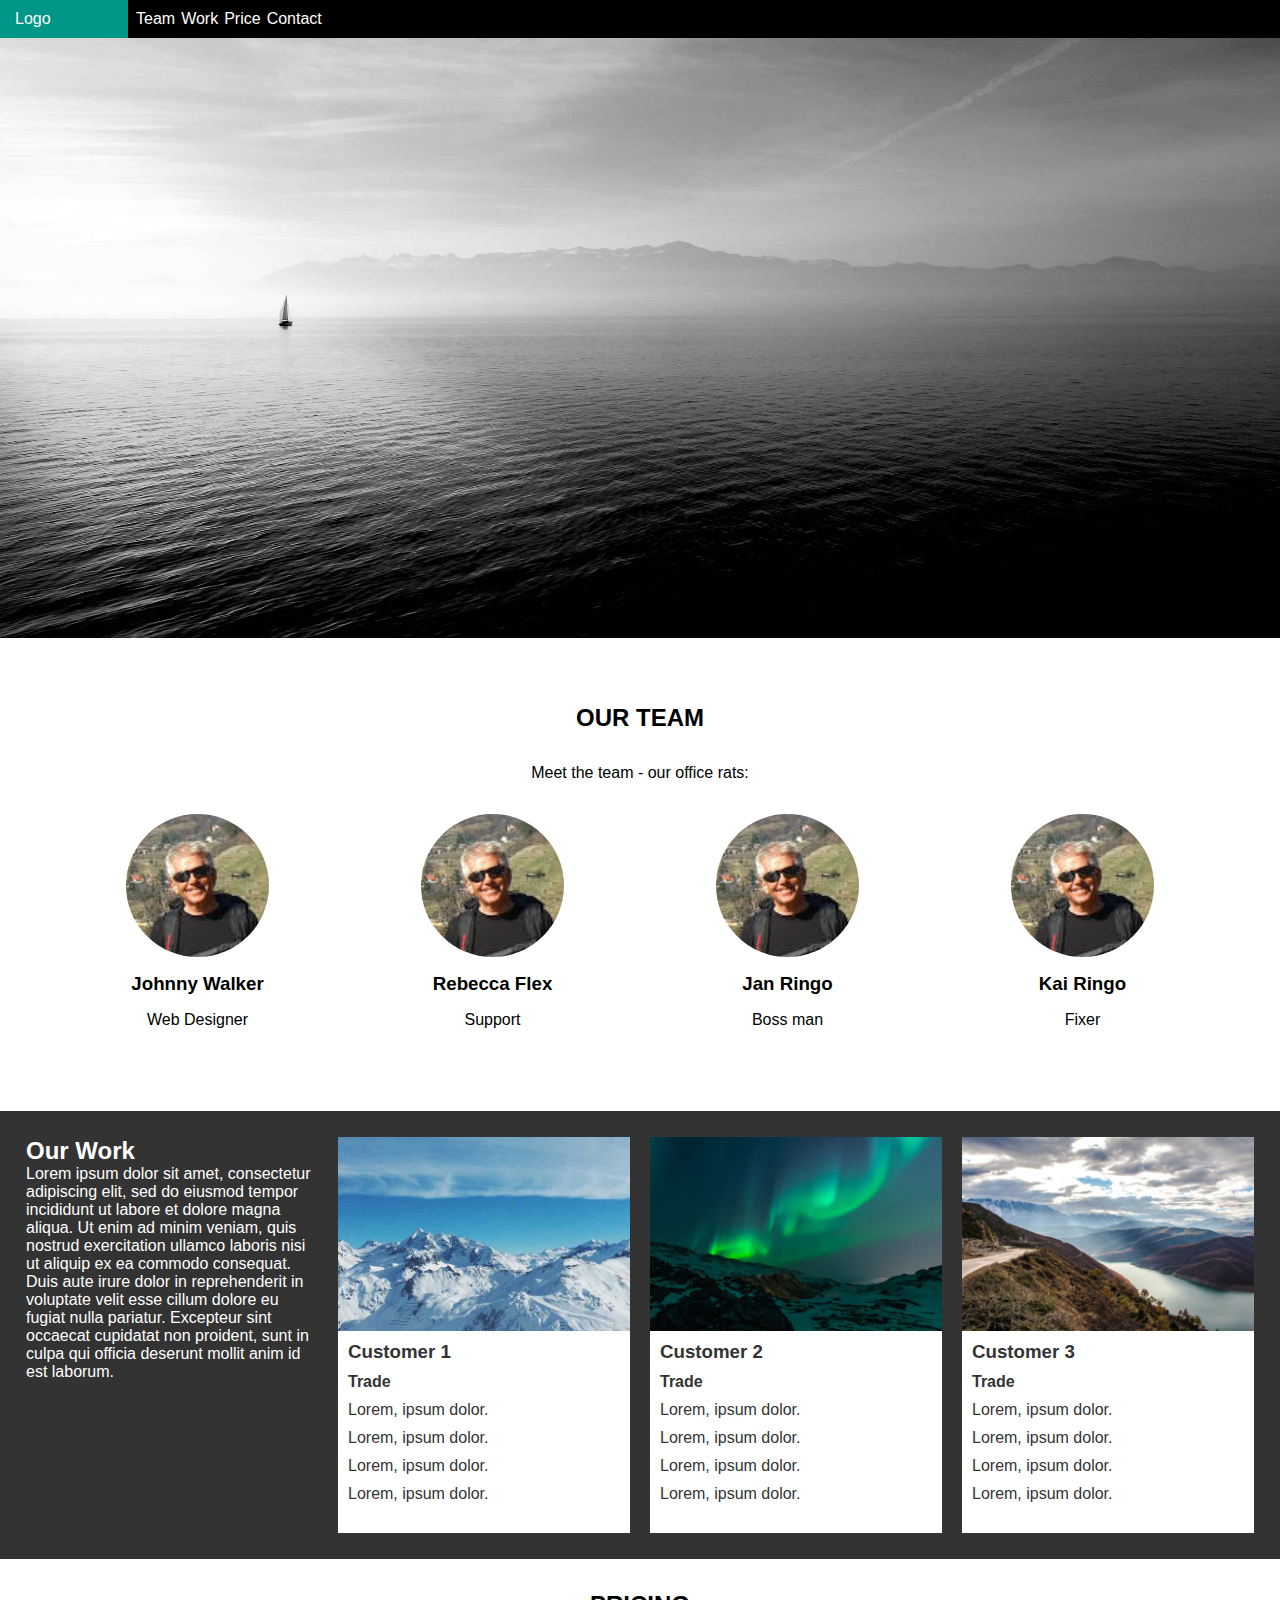
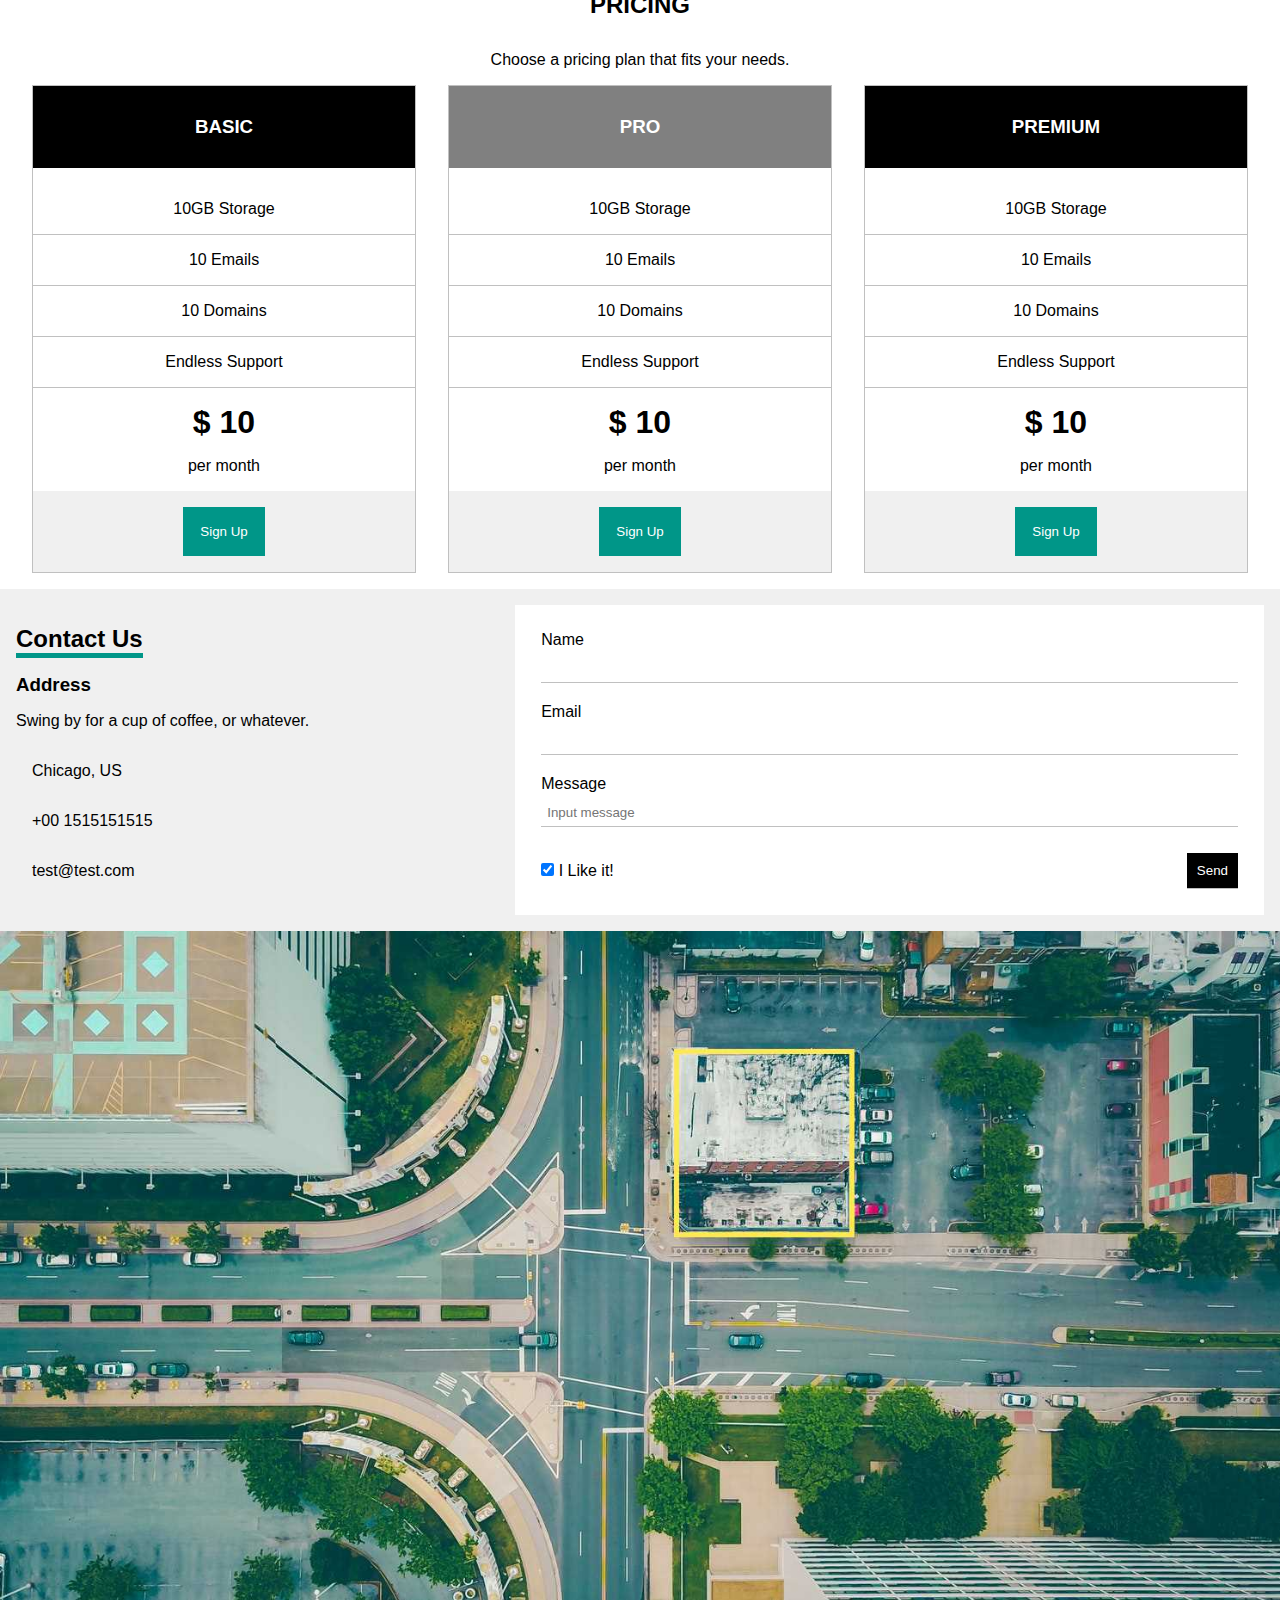
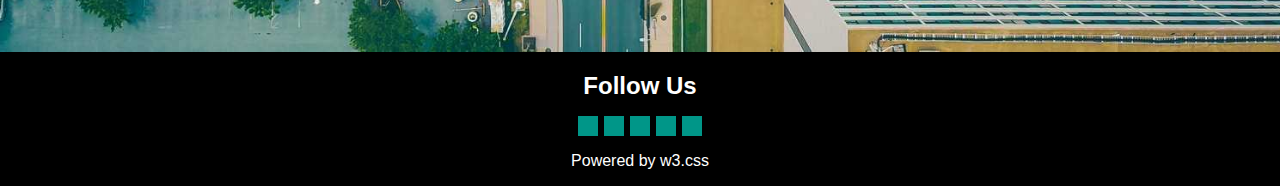
<file: 1-OrcunFirstResponsiveDesign/index.html>
<!DOCTYPE html>
<html lang="tr">
<head>
    <meta charset="UTF-8">
    <meta name="viewport" content="width=device-width, initial-scale=1.0">
    <title>Responsive Design</title>
    <link rel="stylesheet" href="https://cdnjs.cloudflare.com/ajax/libs/font-awesome/6.6.0/css/all.min.css" integrity="sha512-Kc323vGBEqzTmouAECnVceyQqyqdsSiqLQISBL29aUW4U/M7pSPA/gEUZQqv1cwx4OnYxTxve5UMg5GT6L4JJg==" crossorigin="anonymous" referrerpolicy="no-referrer" />
    <link rel="stylesheet" href="./style.css">
</head>
<body>
    <div class="container">
        <header id="header">
            <div id="logo"><i class="fa-solid fa-house"></i> Logo</div>
            <nav id="header-nav">                
                <ul id="nav-list">
                    <li class="nav-list-item"><a href="#team">Team</a></li>
                    <li class="nav-list-item"><a href="#works">Work</a></li>
                    <li class="nav-list-item"><a href="#pricing">Price</a></li>
                    <li class="nav-list-item"><a href="#contact">Contact</a></li>
                </ul>             
                <div id="search"><i class="fa-solid fa-magnifying-glass"></i></div>
            </nav>
        </header>
        <section id="page-image">
            <img src="./images/sailboat.jpg" alt="Sailboat">
        </section>
        <section id="team">
            <h2>OUR TEAM</h2>
            <p>Meet the team - our office rats:</p>
            <div id="team-cards">
                <div class="card">
                    <img src="./images/avatar.jpg" alt="avatar">
                    <h3>Johnny Walker</h3>
                    <p>Web Designer</p>
                </div>
                <div class="card">
                    <img src="./images/avatar.jpg" alt="avatar">
                    <h3>Rebecca Flex</h3>
                    <p>Support</p>
                </div>
                <div class="card">
                    <img src="./images/avatar.jpg" alt="avatar">
                    <h3>Jan Ringo</h3>
                    <p>Boss man</p>
                </div>
                <div class="card">
                    <img src="./images/avatar.jpg" alt="avatar">
                    <h3>Kai Ringo</h3>
                    <p>Fixer</p>
                </div>
            </div>
        </section>
        <section id="works">
            <div id="work-text" class="work-card">
                <h2>Our Work</h2>
                <p>Lorem ipsum dolor sit amet, consectetur adipiscing elit, sed do eiusmod tempor incididunt ut labore et dolore magna aliqua. Ut enim ad minim veniam, quis nostrud exercitation ullamco laboris nisi ut aliquip ex ea commodo consequat. Duis aute irure dolor in reprehenderit in voluptate velit esse cillum dolore eu fugiat nulla pariatur. Excepteur sint occaecat cupidatat non proident, sunt in culpa qui officia deserunt mollit anim id est laborum.</p>
            </div>
            <div class="work-card">
                <img src="./images/snow.jpg" alt="Snow">
                <div class="card-text">
                    <h3>Customer 1</h3>
                    <h4>Trade</h4>
                    <ul id="work-list">
                        <li class="work-list-item">Lorem, ipsum dolor.</li>
                        <li class="work-list-item">Lorem, ipsum dolor.</li>
                        <li class="work-list-item">Lorem, ipsum dolor.</li>
                        <li class="work-list-item">Lorem, ipsum dolor.</li>
                    </ul>   
                </div>
                
            </div>
            <div class="work-card">
                <img src="./images/lights.jpg" alt="Light">
                <div class="card-text">
                    <h3>Customer 2</h3>
                    <h4>Trade</h4>
                    <ul id="work-list">
                        <li class="work-list-item">Lorem, ipsum dolor.</li>
                        <li class="work-list-item">Lorem, ipsum dolor.</li>
                        <li class="work-list-item">Lorem, ipsum dolor.</li>
                        <li class="work-list-item">Lorem, ipsum dolor.</li>
                    </ul>
                </div>
                
            </div>
            <div class="work-card">
                <img src="./images/mountains.jpg" alt="mountains">
                <div class="card-text">
                    <h3>Customer 3</h3>
                    <h4>Trade</h4>
                    <ul id="work-list">
                        <li class="work-list-item">Lorem, ipsum dolor.</li>
                        <li class="work-list-item">Lorem, ipsum dolor.</li>
                        <li class="work-list-item">Lorem, ipsum dolor.</li>
                        <li class="work-list-item">Lorem, ipsum dolor.</li>
                    </ul>
                </div>
                
            </div>
        </section>
        <section id="pricing">
            <h2>PRICING</h2>
            <p>Choose a pricing plan that fits your needs.</p>
            <div id="products">
                <div class="product">
                    <h3>BASIC</h3>
                    <ul>
                        <li>10GB Storage</li>
                        <li>10 Emails</li>
                        <li>10 Domains</li>
                        <li>Endless Support</li>
                    </ul>
                    <div class="price">
                        <p>$ 10</p>
                        <span>per month</span>
                    </div>
                    <div class="button-box">
                        <button class="sign-up">Sign Up</button>
                    </div>
                </div>
                <div id="pro" class="product">
                    <h3>PRO</h3>
                    <ul>
                        <li>10GB Storage</li>
                        <li>10 Emails</li>
                        <li>10 Domains</li>
                        <li>Endless Support</li>
                    </ul>
                    <div class="price">
                        <p>$ 10</p>
                        <span>per month</span>
                    </div>
                    <div class="button-box">
                        <button class="sign-up">Sign Up</button>
                    </div>
                </div>
                <div class="product">
                    <h3>PREMIUM</h3>
                    <ul>
                        <li>10GB Storage</li>
                        <li>10 Emails</li>
                        <li>10 Domains</li>
                        <li>Endless Support</li>
                    </ul>
                    <div class="price">
                        <p>$ 10</p>
                        <span>per month</span>
                    </div>
                    <div class="button-box">
                        <button class="sign-up">Sign Up</button>
                    </div>
                </div>
            </div>
        </section>
        <section id="contact">
            <div id="contact-info">
                <h2 id="contact-header">Contact Us</h2>
                <h3 id="contact-title">Address</h3>
                <p id="contact-text">Swing by for a cup of coffee, or whatever.</p>
                <ul id="contact-list">
                    <li class="contact-list-item"><i class="fa-solid fa-location-dot fa-shake"></i> Chicago, US</li>
                    <li class="contact-list-item"><i class="fa-solid fa-phone fa-beat"></i> +00 1515151515</li>
                    <li class="contact-list-item"><i class="fa-solid fa-envelope fa-bounce"></i> test@test.com</li>
                </ul>
            </div>
            <form id="contact-form">
                <div class="form-control">
                    <label for="name">Name</label>
                    <input type="text" id="name">
                </div>
                <div class="form-control">
                    <label for="email">Email</label>
                    <input type="email" id="email">
                </div>
                <div class="form-control">
                    <label for="message">Message</label>
                    <input type="text" id="message" placeholder="Input message">
                </div>
                <div id="button-check" class="form-control">
                    <div>
                        <input type="checkbox" value="I Like it!" checked> <label for="">I Like it!</label>
                    </div>
                    <input id="send-button" type="submit" value="Send">
                </div>
            </form>          
        </section>
        <section id="map">
            <img src="./images/map.jpg" alt="map">
        </section>
        <footer id="footer">
            <h2>Follow Us</h2>
            <ul>
                <li><i class="fa-brands fa-facebook"></i></li>
                <li><i class="fa-brands fa-twitter"></i></li>
                <li><i class="fa-brands fa-google-plus-g"></i></li>
                <li><i class="fa-brands fa-instagram"></i></li>
                <li><i class="fa-brands fa-linkedin"></i></li>
            </ul>
            <span>Powered by w3.css</span>
        </footer>
    </div>
</body>
</html>
</file>
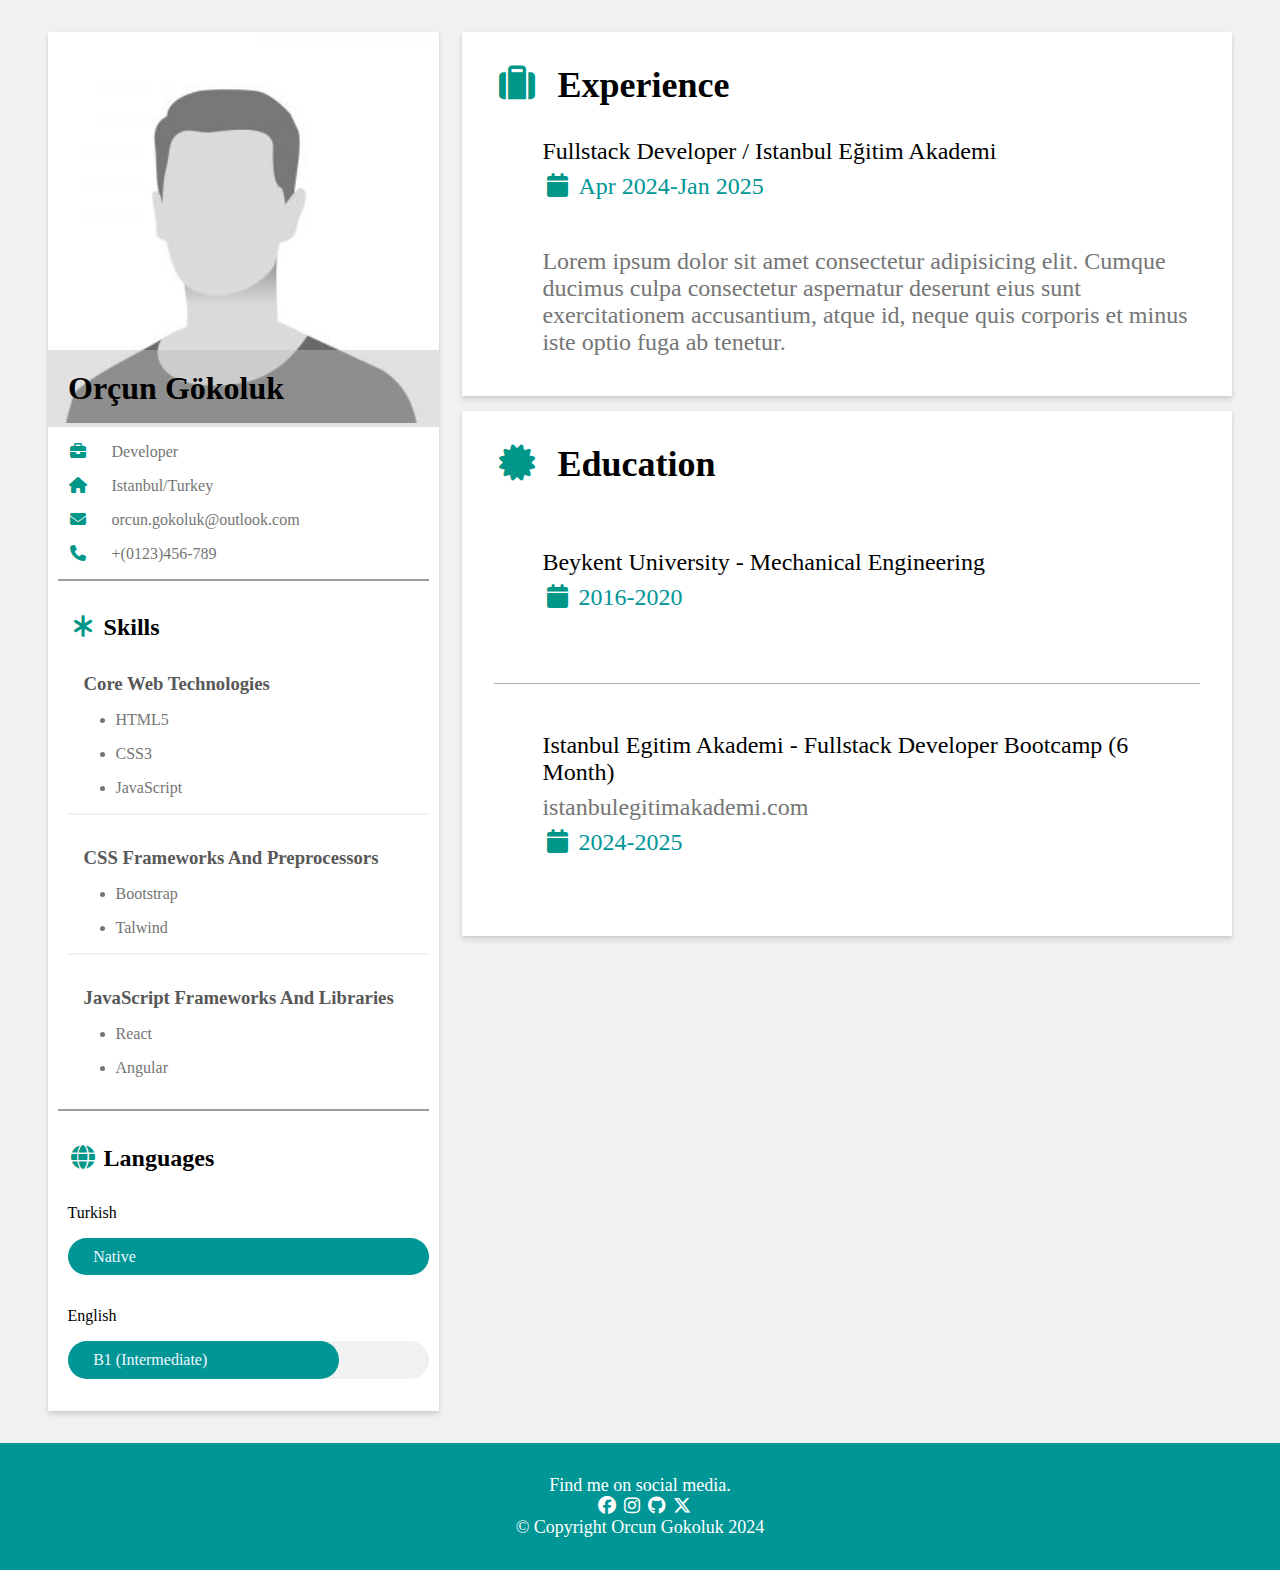
<file: 2-OrcunCvTasarım/index.html>
<!DOCTYPE html>
<html lang="tr">
<head>
    <meta charset="UTF-8">
    <meta name="viewport" content="width=device-width, initial-scale=1.0">
    <title>Document</title>
    <link rel="stylesheet" href="./style.css">
    <link rel="stylesheet" href="https://cdnjs.cloudflare.com/ajax/libs/font-awesome/6.6.0/css/all.min.css">
</head>
<body>
<div class="main">
    <section class="generals">     
        <header>
            <img src="./img/Depositphotos.jpg" alt="PlaceholderPhoto">
            <h1>Orçun Gökoluk</h1>
        </header>
        <article class="personal-info general-info">
            <ul>
                <li><i class="fa fa-briefcase fa-fw w3-margin-right w3-large w3-text-teal"></i> &emsp; Developer</li>
                <li><i class="fa fa-home fa-fw w3-margin-right w3-large w3-text-teal"></i> &emsp; Istanbul/Turkey</li>
                <li><i class="fa fa-envelope fa-fw w3-margin-right w3-large w3-text-teal"></i> &emsp; orcun.gokoluk@outlook.com</li>
                <li><i class="fa fa-phone fa-fw w3-margin-right w3-large w3-text-teal"></i>  &emsp; +(0123)456-789</li>
            </ul>
        </article>
        <article class="skills general-info">
           
            <h2> <i class="fa fa-asterisk fa-fw w3-margin-right w3-text-teal"></i>&nbsp;Skills</h2>
            <h3>Core Web Technologies</h3>
            <ul class="skill-lists">
                <li>HTML5</li>
                <li>CSS3</li>
                <li>JavaScript</li>
            </ul>
            <h3>CSS Frameworks And Preprocessors</h3>
            <ul class="skill-lists">
                <li>Bootstrap</li>
                <li>Talwind</li>
            </ul>
            <h3>JavaScript Frameworks And Libraries</h3>
            <ul class="skill-lists">
                <li>React</li>
                <li>Angular</li>
            </ul>
        </article>

        <article  class="Languages general-info">
            
            <h2><i class="fa fa-globe fa-fw w3-margin-right w3-text-teal"></i>&nbsp;Languages</h2>
            <p class="language-turkish-text">Turkish</p>
            <div class="load-back-div">
                <div class="load-front-div load-front-div-turkish">
                    <p>Native</p>
                </div>
            </div>
            <p class="language-english-text">English</p>
            <div class="load-back-div">
                
                <div class="load-front-div load-front-div-english">
                    <p>B1 (Intermediate)</p>
                </div></div>
        </article>

    
        </section>
    <section class="content">
        <section class="experience">
            <h2><i class="fa fa-suitcase fa-fw w3-margin-right w3-xxlarge w3-text-teal"></i> &nbsp;Experience</h2>
            <p>Fullstack Developer / Istanbul Eğitim Akademi</p>
            <p class="date"><i class="fa fa-calendar fa-fw w3-margin-right"></i>&nbsp;Apr 2024-Jan 2025</p>
            <p class="grey">Lorem ipsum dolor sit amet consectetur adipisicing elit. Cumque ducimus culpa consectetur aspernatur deserunt eius sunt exercitationem accusantium, atque id, neque quis corporis et minus iste optio fuga ab tenetur.</p>
        </section>

        <section class="education">
            <article>
                <h2><i class="fa fa-certificate fa-fw w3-margin-right w3-xxlarge w3-text-teal"></i>&nbsp; Education</h2>
                <p>Beykent University - Mechanical Engineering</p>
                <p class="date"><i class="fa fa-calendar fa-fw w3-margin-right"></i>&nbsp;2016-2020</p>
            </article>
            <article>
                <p>Istanbul Egitim Akademi - Fullstack Developer Bootcamp (6 Month)</p>
                <p><a href="https://istanbulegitimakademi.com/">istanbulegitimakademi.com</a></p>
                <p class="date"><i class="fa fa-calendar fa-fw w3-margin-right"></i>&nbsp;2024-2025</p>
            </article>

        </section>
    </section>
</div>

<footer>
    <p>Find me on social media.</p>
    <div>
        <ul>
            <li><a href=""><i class="fa-brands fa-facebook"></i></a></li>
            <li><a href=""><i class="fa-brands fa-instagram"></i></a></li>
            <li><a href=""><i class="fa-brands fa-github"></i></a></li>
            <li><a href=""><i class="fa-brands fa-x-twitter"></i></a></li>
        </ul>
    </div>
    <p>  &copy; Copyright Orcun Gokoluk 2024</p>
</footer>
</body>
</html>
</file>
<file: 1-OrcunFirstResponsiveDesign/style.css>
/* GLOBALS */
*{
    margin: 0;
    padding: 0;
    box-sizing: border-box;
    font-family: Arial, Helvetica, sans-serif;
}
body{
    width: 100%;
}
.container{
    width: 100%;
}

/* HEADER */
#header{
    display: flex;
    flex-direction: row;
    width: 100%;
}
#logo{
    padding: 10px;
    background-color: #009688;
    color: white;
    width: 10%;
}
#logo i{
    margin-right: 5px;
}
#header-nav{
    display: flex;
    flex-direction: row;
    justify-content: space-between;
    background-color: black;
    align-items: center;
    color: white;
    width: 90%;
    padding: 5px;
}
#nav-list{
    display: flex;
    flex-direction: row;
    list-style-type: none;
    justify-content: start;
    align-items: center;
}
.nav-list-item{
    padding: 3px;
}
.nav-list-item a{
    text-decoration: none;
    color: white;
}
.nav-list-item a:visited{
    color: white;
}
.nav-list-item a:visited{
    color: grey;
}
.nav-list-item a:hover{
    color: white;
    background-color: grey;
}
#search{
    margin-right: 6px;
}

/* PAGE_IMAGE */
#page-image{

    max-height: 600px;
    /* background-image: url("./images/sailboat.jpg"); */
    background-position: center center;
    background-size:cover;
    background-repeat: no-repeat;
}
#page-image img{
    vertical-align: middle;
    min-height: 350px;
    max-height: 600px;
    width: 100%;
}

/* TEAMS */
#team{
    display: flex;
    flex-direction: column;
    justify-content: center;
    align-items: center;
    padding: 50px;
}
#team h2, #pricing h2{
    margin: 16px auto;
}
#team p,#pricing p{
    margin: 16px auto;
}
#team-cards{
    width: 100%;
    display: flex;
    flex-direction: row;
    justify-content: space-around;
    align-items: center;
}
.card{
    display: flex;
    flex-direction: column;
    align-items: center;
    justify-content: space-around;
    padding: 16px;
    width: 20%;

}
.card img{
    width: 70%;
    border-radius: 50%;
    margin-bottom: 16px;
}

/* WORKS SECTION */
#works{
    display: flex;
    flex-direction: row;
    justify-content: space-between;
    align-items: start;
    padding: 16px;
    background-color: #333333;
    color: white;
}
.work-card{
    display: flex;
    flex-direction: column;
    width: 25%;
    justify-content: start;
    align-items: flex-start;
    background-color: white;
    color: #333333;
    margin: 10px;
}

#work-text{
    background-color: #333333;
    color: white;
}
.work-card img{
    width: 100%;
}
.card-text{
    padding: 10px;
}
.card-text h3, .card-text h4, .card-text ul{
    margin-bottom: 10px;
}
#work-list{
    list-style-type: none;
}
.work-list-item{
    padding-bottom: 10px;
}

/* PRICING SECTION */
#pricing{
    display: flex;
    flex-direction: column;
    align-items: center;
    padding: 16px;
}
#products{
    display: flex;
    flex-direction: row;
    justify-content: center;
    align-items: center;
    width: 100%;
}
.product{
    display: flex;
    flex-direction: column;
    align-items: center;
    width: 32%;
    border: 1px solid silver;
    margin: 0 16px;
}
.product:hover{
    box-shadow: 3px 3px 3px red, -3px -3px 3px grey,3px -3px 3px grey,-3px 3px 3px grey;
}
.product h3, .product p, .product div{
    margin-bottom: 16px;
}
.product div:last-child{
    margin-bottom: 0;
}
.product h3{
    background-color: black;
    color: white;
    padding: 30px;
    width: 100%;
    text-align: center;
}

.product ul{
    list-style-type: none;
    width: 100%;
}
.product ul li{
    padding: 16px;
    border-bottom: 1px solid silver;
    text-align: center;
    width: 100%;
}
#pro h3{
    background-color: grey;
}
.price{
    display: flex;
    flex-direction: column;
    align-items: center;
    justify-content: space-evenly;
}
.price p{
    font-weight: bolder;
    font-size: 2rem;
}
.button-box{
    width: 100%;
    padding: 16px;
    background-color: #F0F0F0;
    text-align: center;
    vertical-align: middle;
    margin-bottom: 0;
}
.sign-up{
    padding: 16px;
    background-color: #009688;
    color: white;
    border: 1px solid #009688;
}

 /* CONTACT SECTION */
 #contact{
    display: flex;
    flex-direction: row;
    width: 100%;
    padding: 16px;
    justify-content: center;
    align-items: center;
    background-color: #F0F0F0;
}
#contact-info{
    display: flex;
    flex-direction: column;
    align-items: start;
    width: 40%;
}
#contact-header{
    border-bottom: 5px solid #009688;
    margin-bottom: 16px;
}
#contact-title, #contact-text{
    margin-bottom: 16px;
}
#contact-list{
    list-style-type: none;
}
.contact-list-item{
    padding: 16px 0;
}
.contact-list-item i{
    color: #009688;
    margin-right: 16px;
}
#contact-form{
    width: 60%;
    display: flex;
    flex-direction: column;
    align-items: start;
    justify-content: space-between;
    background-color: white;
    padding: 16px;
}
.form-control{
    display: flex;
    flex-direction: column;
    width: 100%;
    padding: 10px;
}
.form-control input{
    padding: 6px;
    margin-top: 6px;
    border: none;
    border-bottom: 1px solid silver;
}
#button-check{
    display: flex;
    flex-direction: row;
    justify-content: space-between;
    align-items: center;
}
#send-button{
    background-color: black;
    color: white;
    padding: 10px;
}
/* MAP SECTION */
#map{
    width: 100%;
    height: auto;
    background-color: black;
   }
   #map img{
    width: 100%;
    height: auto;
    margin: 0;
   }

#footer{
display: flex;
flex-direction: column;
align-items: center;
justify-content: center;
background-color: black;
color: white;
padding: 16px;
margin: 0;
}
#footer ul{
display: flex;
flex-direction: row;
justify-content: center;
align-items: center;
list-style-type: none;
}
#footer ul li{
padding: 10px;
margin: 16px 3px;
background-color: #009688;
color: white;
}
@media screen and (max-width : 992px) {
/* Team cards */
#team-cards
{
    display: flex;
    flex-direction: row;  
    flex-wrap: wrap;         
}
.card
{
    width: 50%;
}
/* Work cards */
#works
{
    display: flex;
    flex-direction: row;
    flex-wrap: wrap;
    justify-content: space-evenly;
}

#work-text
{
    display: flex;
    flex-direction: column;
    justify-content: center;
    text-align: center;
    align-content: center;
    width: 100%;
}
#work-text h2
{
    padding-left: 40%;
    margin-bottom: 10px;
}
.work-card
{
    width: 45%;
    margin-bottom: 50px;
}
/* Pricing */
#products
{
 display:flex;
 flex-direction: column;
}
.product
{
    width: 60%;
    margin-bottom:20px;
    margin-top:15px;
}
}
@media screen and (max-width : 768px) {
#team-cards
{
    display: flex;
    flex-direction: column;       
}

#works
{
    display: flex;
    flex-direction: column;
}
#work-text
{
    display: flex;
    flex-direction: column;
    justify-content: center;
    text-align: center;
}
#work-text h2
{
    padding-left: 40%;
    margin-bottom: 10px;
}
.work-card
{
    width: 100%;
    margin-bottom: 50px;
}


#contact-info
{
    margin-bottom:50px;
    margin-top:50px;
}

#contact-form
{
    margin-left:30px;
}

}
@media screen and (max-width : 576px) {
#team-cards
{
    display: flex;
    flex-direction: column;       
}

#contact
{
    flex-direction: column;
}
#contact-info
{
    margin-bottom:50px;
    margin-top:50px;
}
#contact-form
{
    margin-bottom:50px;
}
}
</file>
<file: 2-OrcunCvTasarım/style.css>
*
{
    padding: 0;
    margin: 0;
    box-sizing: border-box;
}
body
{
    width: 100%;
    font-family: cursive;
    background-color: rgb(241, 241, 241);
}
.main
{
    display: flex;
    flex-direction:row;
    justify-content:space-between;
    margin:2rem 3rem;
}
.generals
{
    width: 33%;
    position: relative;
    background-color: white;
    box-shadow: 0 4px 6px rgba(0, 0, 0, 0.1), 0 1px 3px rgba(0, 0, 0, 0.08);
}
header img{
    width: 100%;
}
header{
    position:relative;
}
header h1{
    position: absolute;
    display: block;
    bottom:0;
    background-color: rgba(187, 187, 187, 0.442);
    width: 100%;
    padding: 20px;
}
.personal-info ul{
    list-style: none;
}
.education i, .experience i, .generals i
{
    color: rgb(0, 150, 136);
}
.general-info
{
    padding-left: 2.5%;
    margin: 2.5%;
    border-bottom: solid rgba(59, 50, 50, 0.492) 2px;
}

.general-info li{
    color: rgb(117, 117, 117);
}

.general-info h3{
    color: rgb(88, 88, 88);
}
.general-info:nth-child(4)
{

    border-bottom: 0;
}

.general-info li{
    color: rgb(117, 117, 117);
}

.general-info ul li{
    margin:1rem 0 1rem 0;
}
.skills
{
    padding-top: 1.5rem;
}
.Languages
{
    padding-top: 1.5rem;
}

.skills h3{
    margin-top:2rem;
    padding-left:1rem;
}
.skills ul
{
    padding-left:3rem
}
.skill-lists
{
    margin-bottom:2rem;
    border-bottom: solid rgb(241, 241, 241) 2px;
}
.skill-lists:last-child {
    border-bottom: none;
}
.language-turkish-text
{
    margin-top: 2rem;
}
.load-back-div
{
   /* background-color: rgb(0, 150, 136);*/
   background-color: rgb(241, 241, 241);
   border-radius: 2rem;
    margin:1rem 0 2rem 0;
    width: 100%;
}
.load-front-div
{
    border-radius: 2rem;
    background-color:rgb(0, 150, 150);
    padding:0.6rem;
}
.load-front-div-english
{
    width: 75%;
}
.load-front-div p
{
    color: aliceblue;
    padding-left: 1rem;
}
.experience
{   
    box-shadow: 0 4px 6px rgba(0, 0, 0, 0.1), 0 1px 3px rgba(0, 0, 0, 0.08);
    width: 100%;
    padding: 2rem;
    background-color: white;
}
.experience h2{
    margin-bottom: 2rem;
}
.experience p{
    margin-bottom: 0.5rem;
}
.experience .grey
{
    color: rgb(117, 117, 117);
}
.experience .date{
    margin-bottom: 3rem;
}
.date{
 color: rgb(0, 150, 150);
 padding-left: 1rem;
}

.content
{
    display: flex;
    flex-direction: column;
    width: 65%;
    font-size:1.5rem;
}
.content section p
{
    padding-left:3rem;
}

.content section
{
    margin-bottom: 2%;
}
.education
{
    box-shadow: 0 4px 6px rgba(0, 0, 0, 0.1), 0 1px 3px rgba(0, 0, 0, 0.08);
    width: 100%;
    padding: 2rem;
    background-color: white;
}
.education h2{
    margin-bottom: 4rem;
}
.education p{
    margin-bottom: 0.5rem;
    padding-left: 0.5rem;
}
.education article
{
    margin-bottom:3rem ;
}
.education a{
    text-decoration: none;
    color: rgba(117,117,117);
}
.education a:visited{
    text-decoration: none;
    color: rgba(117,117,117);
}
.education article
{
    border-bottom: 1px solid rgb(177, 177, 177);
    padding-bottom: 4rem;
}
.education article:last-child
{
    border-bottom:none;
    padding-bottom: 0;;
}
footer
{
    display: flex;
    flex-direction: column;
    background-color:rgb(0, 150, 150);
    font-size: large;
    justify-content: center;
    align-items: center;
    color: white;
    padding: 2rem;
}
footer ul
{
    display: flex;
    list-style: none;
}
footer li{
    margin-left: 0.5rem;
}
footer ul li a{
    color: white;
}
footer ul li a:visited{
    color: white;
}
</file>
